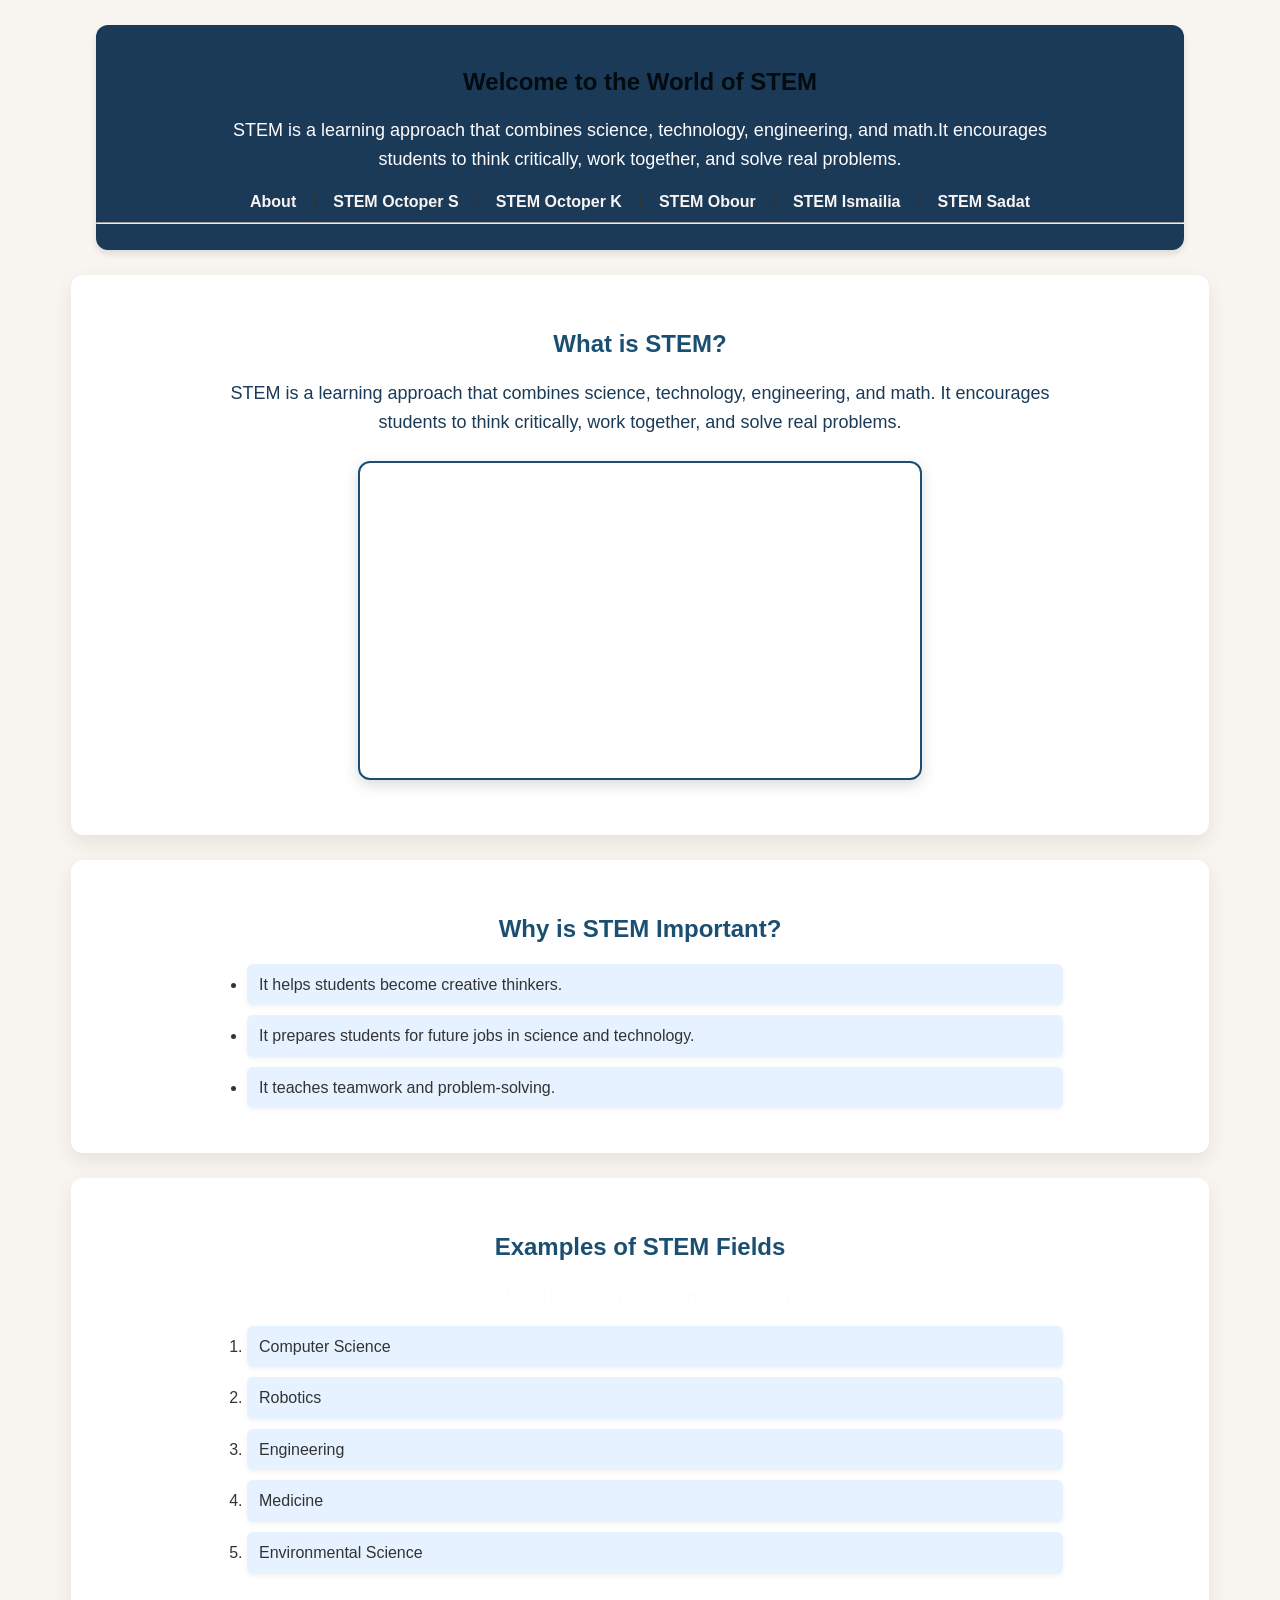
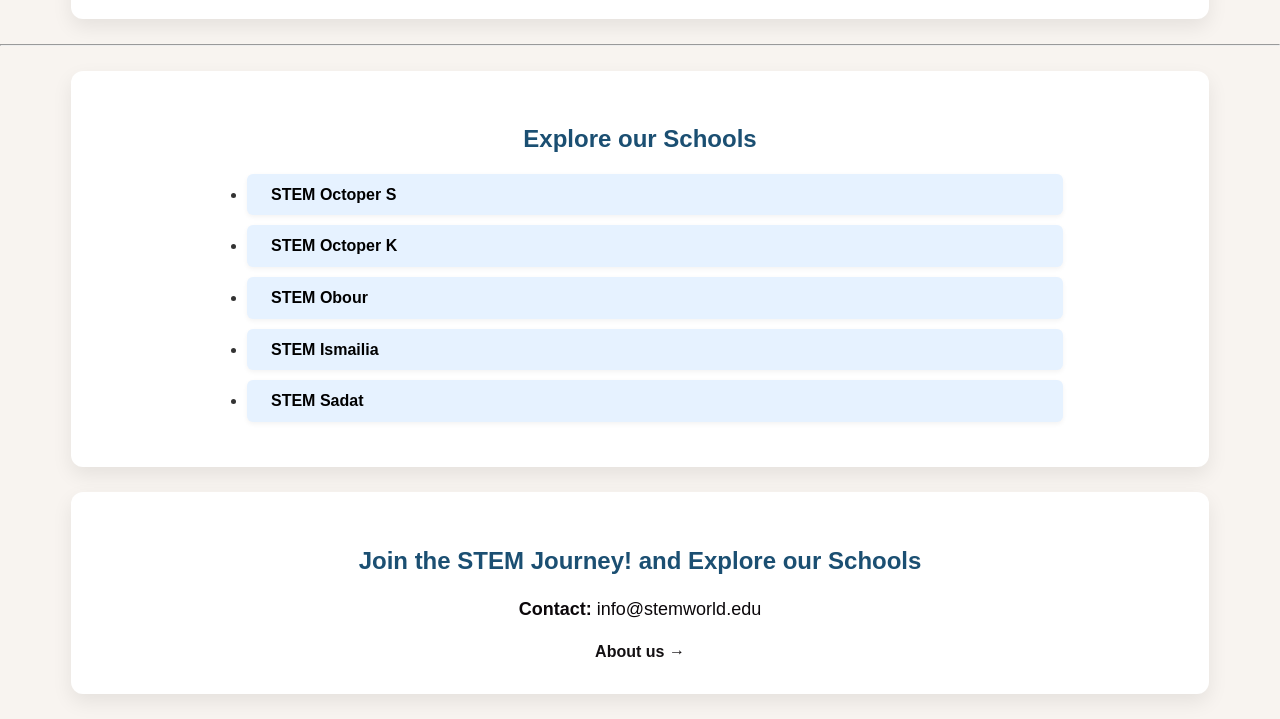
<file: index.html>
<html>
  <head>
    <title>Welcome to STEM World</title>
    <link rel="stylesheet" href="style_home.css">
  </head>

  <body>

    <!-- Header Section -->
    <section id="header">
      <h1 style="text-align: center;">Welcome to the World of STEM</h1>
      <p style="text-align: center;">STEM is a learning approach that combines science, technology, engineering, and math.It encourages students to think critically, work together, and solve real problems.</p>

      <a href="About.html">About</a>   |
      <a href="Omar El Shaib/pages.html">STEM Octoper S</a>   |
      <a href="Fady Kaisar/Fady.html">STEM Octoper K</a>   |
      <a href="Omar Kareem/webpage.html">STEM Obour</a>   |
      <a href="Ahmed Yasser pages/page1withcss.html">STEM Ismailia</a>   |
      <a href="Hesham Abdellatif/El_sadat.html">STEM Sadat</a>   

      <hr>
    </section>


    <!-- What is STEM Section -->
    <section id="what-is-stem">
      <h2>What is STEM?</h2>

      <p>STEM is a learning approach that combines science, technology, engineering, and math. It encourages students to think critically, work together, and solve real problems.</p></h3>

      <iframe style="text-align: center;" width="560" height="315" src="https://www.youtube.com/embed/fH5iLx_jCUk"allowfullscreen>
      </iframe>
    </section>


    <!-- Why STEM is Important Section -->
    <section id="importance">
      <h2>Why is STEM Important?</h2>
      <ul>
        <li>It helps students become creative thinkers.</li>
        <li>It prepares students for future jobs in science and technology.</li>
        <li>It teaches teamwork and problem-solving.</li>
      </ul>
    </section>


    <!-- STEM Fields Section -->
    <section id="fields">
      <h2>Examples of STEM Fields</h2>
      <p>STEM includes many exciting areas such as:</p>
      <ol>
        <li>Computer Science</li>
        <li>Robotics</li>
        <li>Engineering</li>
        <li>Medicine</li>
        <li>Environmental Science</li>
      </ol>
    </section>

    <hr>
     
    <section id="Schools">
      <h2>Explore our Schools</h2>
      <ul>
        <li><a href="Omar El Shaib/pages.html">STEM Octoper S</a></li>
        <li><a href="Fady Kaisar/Fady.html">STEM Octoper K</a></li>
        <li><a href="Omar Kareem/webpage.html">STEM Obour</a></li>
        <li><a href="Ahmed Yasser pages/page1withcss.html">STEM Ismailia</a></li>
        <li><a href="Hesham Abdellatif/El_sadat.html">STEM Sadat</a></li>
      </ul>
    </section>

    <!-- Join Section -->
    <section id="join">
      <h2>Join the STEM Journey! and Explore our Schools</h2>
      <p><b>Contact:</b> info@stemworld.edu</p>
      <a href="/Project-work.html/About.html"><b>About us → </b></a>
    </section>

  </body>
</html>
</file>
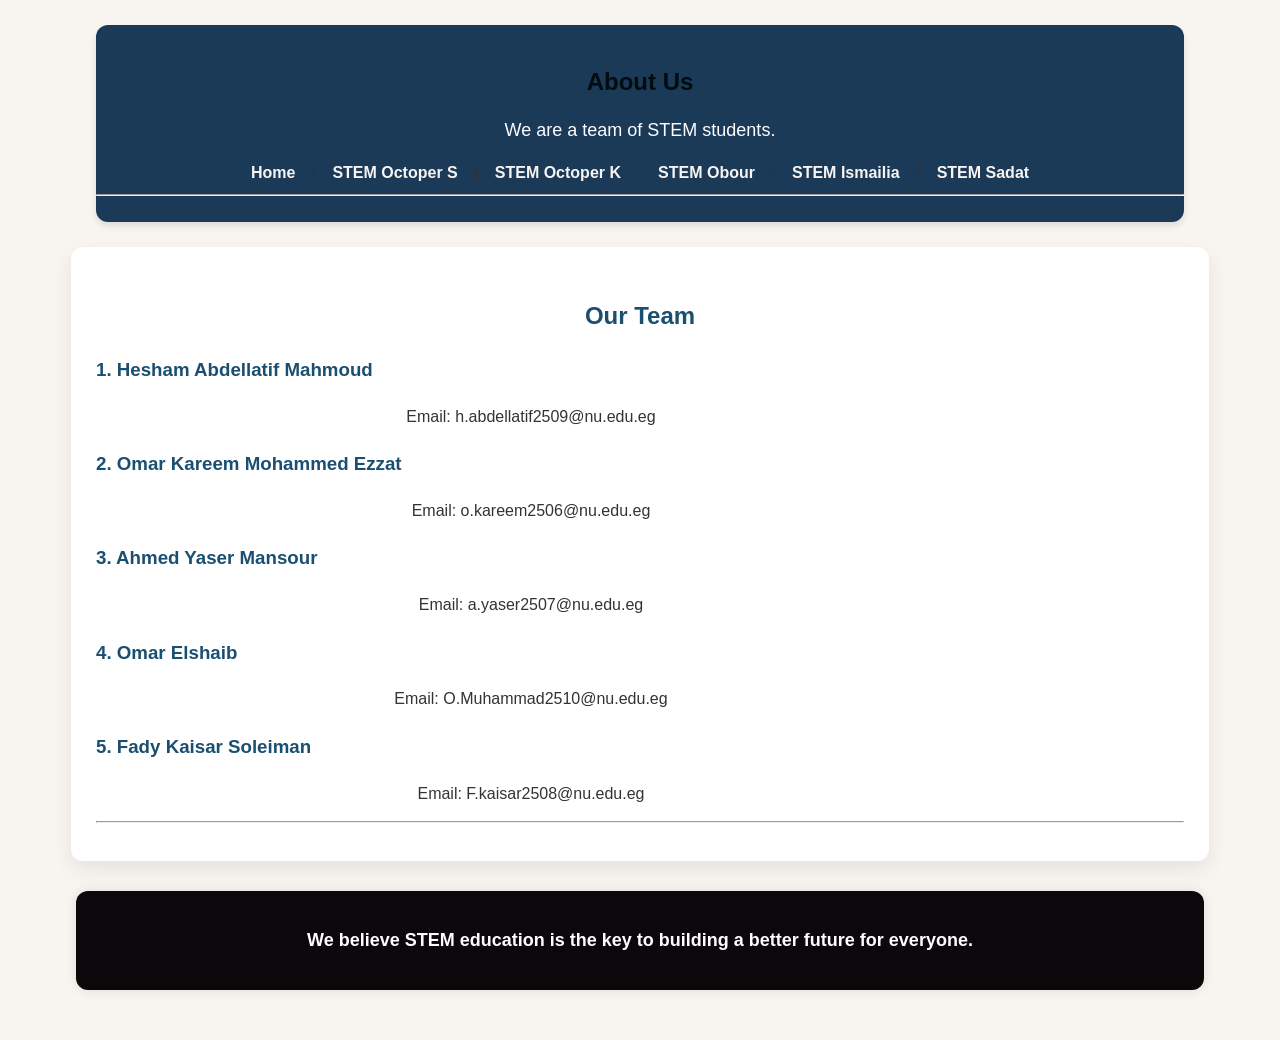
<file: About.html>
<html>
  <head>
    <title>About Us - STEM World</title>
    <link rel="stylesheet" href="style_home.css">
  </head>

  <body>

    <!-- Header Section -->
    <section id="header">
      <h1 style="text-align: center;">About Us</h1>
      <p style="text-align: center;">We are a team of STEM students.</p>

      <a href="index.html">Home</a>   |
      <a href="Omar El Shaib/pages.html">STEM Octoper S</a>   |
      <a href="Fady Kaisar/Fady.html">STEM Octoper K</a>   |
      <a href="Omar Kareem/webpage.html">STEM Obour</a>   |
      <a href="Ahmed Yasser pages/page1withcss.html">STEM Ismailia</a>   |
      <a href="Hesham Abdellatif/El_sadat.html">STEM Sadat</a> 

      <hr>
    </section>


    <!-- Team Section -->
    <section id="team">

      <h2>Our Team</h2>

      <h3>1. Hesham Abdellatif Mahmoud</h3>
      <p>Email: h.abdellatif2509@nu.edu.eg</p>

      <h3>2. Omar Kareem Mohammed Ezzat</h3>
      <p>Email: o.kareem2506@nu.edu.eg</p>

      <h3>3. Ahmed Yaser Mansour</h3>
      <p>Email: a.yaser2507@nu.edu.eg</p>

      <h3>4. Omar Elshaib</h3>
      <p>Email: O.Muhammad2510@nu.edu.eg</p>

      <h3>5. Fady Kaisar Soleiman</h3>
      <p>Email: F.kaisar2508@nu.edu.eg</p>

      <hr>

    </section>


    <!-- Footer Section -->
    <section id="footer">
      <p style="text-align: center;">We believe STEM education is the key to building a better future for everyone.</p>
    </section>

  </body>
</html>
</file>
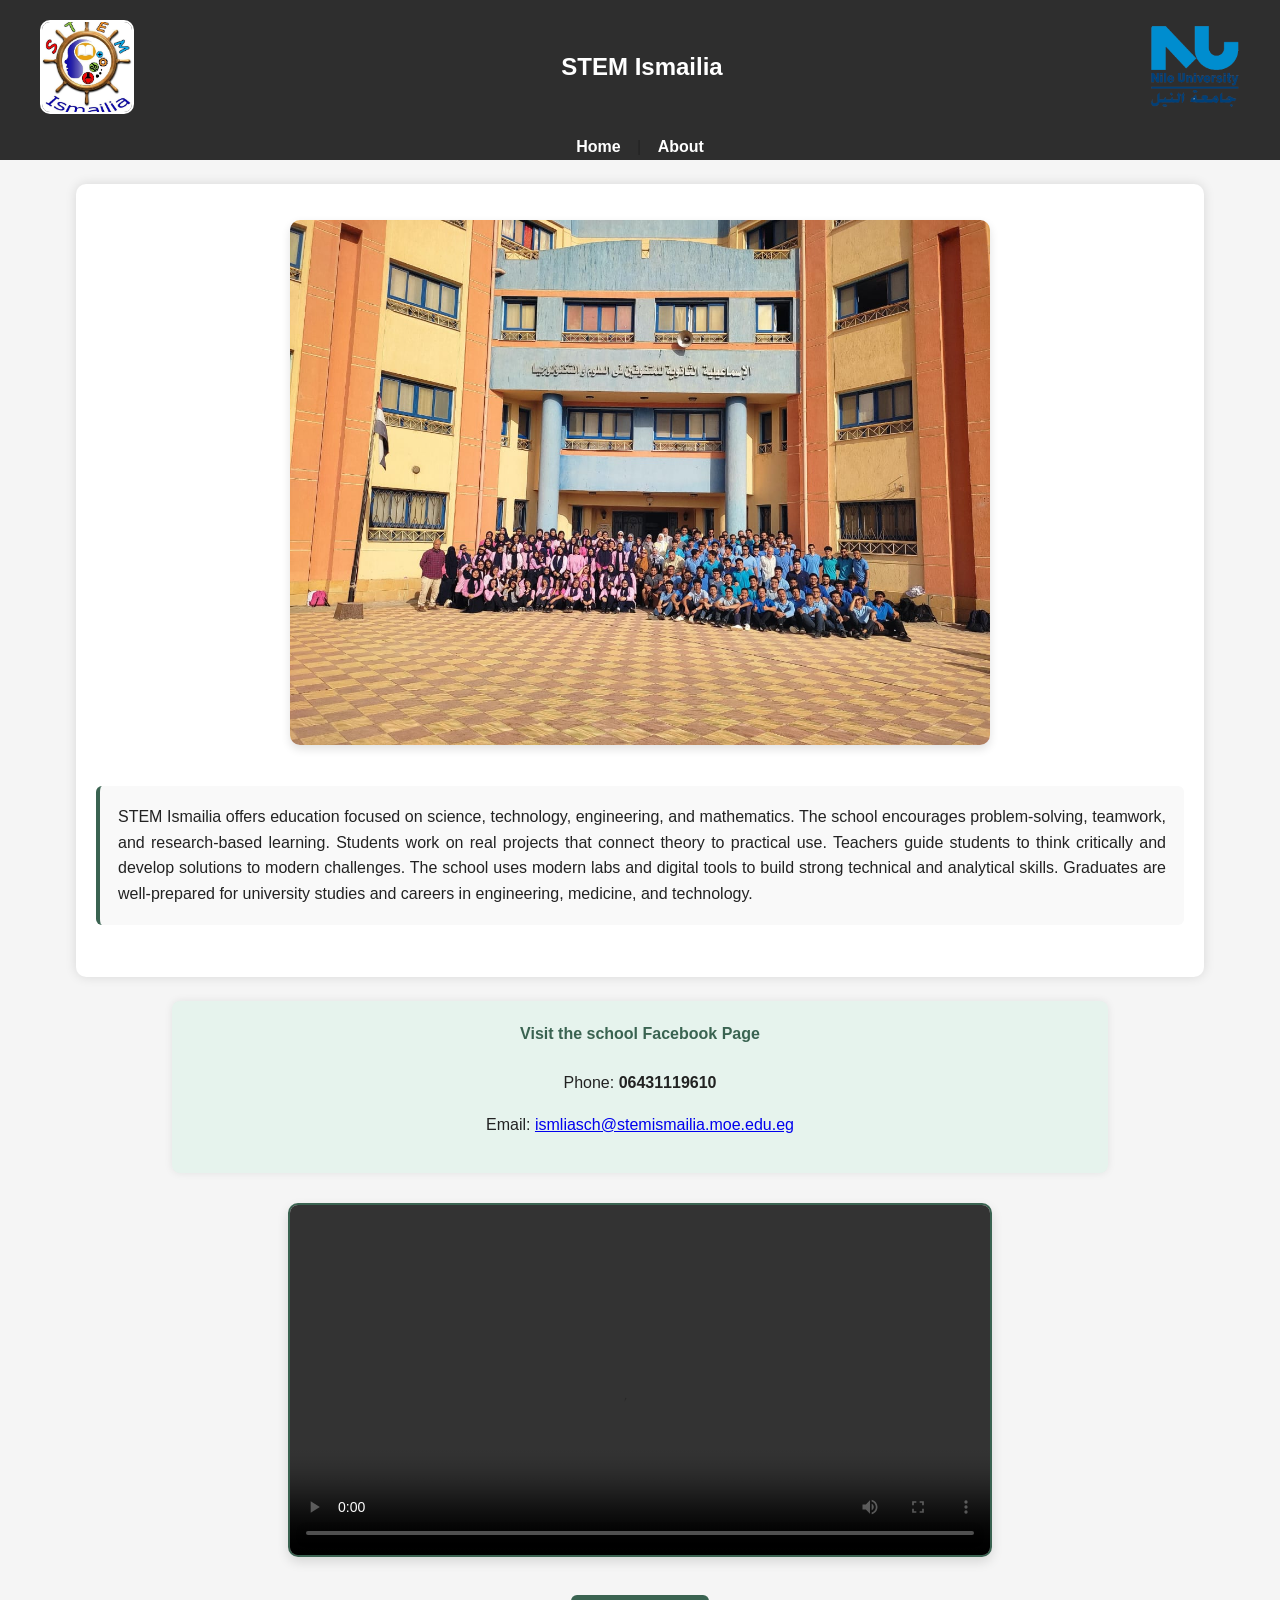
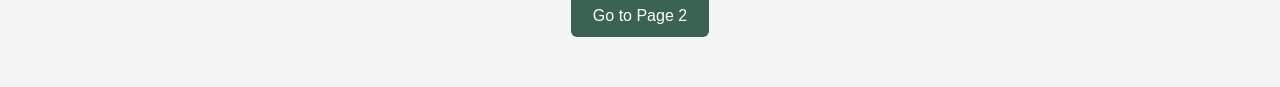
<file: Ahmed Yasser pages/page1withcss.html>
<!DOCTYPE html>
<html lang="en">
<head>
  <meta charset="UTF-8">
  <meta name="viewport" content="width=device-width, initial-scale=1.0">
  <title>STEM Ismailia</title>
  <link rel="stylesheet" href="style1.css">
</head>

<body>

  <header class="header">
    <img src="STEM Ismailia logo.jpg" alt="STEM Ismailia Logo" class="logo">
    <h1>STEM Ismailia</h1>
    <img src="Nile Logo.png" alt="Nile Logo" class="logo nile">
  </header>

  <section id="nave">
    <a href="/Project-work.html/index.html">Home</a>   |
    <a href="/Project-work.html/About.html">About</a>
  </section>
  
  <main>
    <section class="intro">
      <img src="Ismailia school photo.jpg" alt="Ismailia school photo" class="school-photo">
      <p class="description">
        STEM Ismailia offers education focused on science, technology, engineering, and mathematics.
        The school encourages problem-solving, teamwork, and research-based learning.
        Students work on real projects that connect theory to practical use.
        Teachers guide students to think critically and develop solutions to modern challenges.
        The school uses modern labs and digital tools to build strong technical and analytical skills.
        Graduates are well-prepared for university studies and careers in engineering, medicine, and technology.
      </p>
    </section>

    <section class="contact">
      <a href="https://www.facebook.com/share/17YyHs914h/" target="_blank" class="link">Visit the school Facebook Page</a>
      <p>Phone: <strong>06431119610</strong></p>
     <p>Email: <a href="mailto:ismliasch@stemismailia.moe.edu.eg">ismliasch@stemismailia.moe.edu.eg</a></p>

    </section>

    <section class="video-section">
      <video src="video.mp4" controls class="video"></video>
    </section>

    <div class="button-container">
      <a href="page2.html"><button class="btn">Go to Page 2</button></a>
    </div>
  </main>

</body>
</html>
</file>
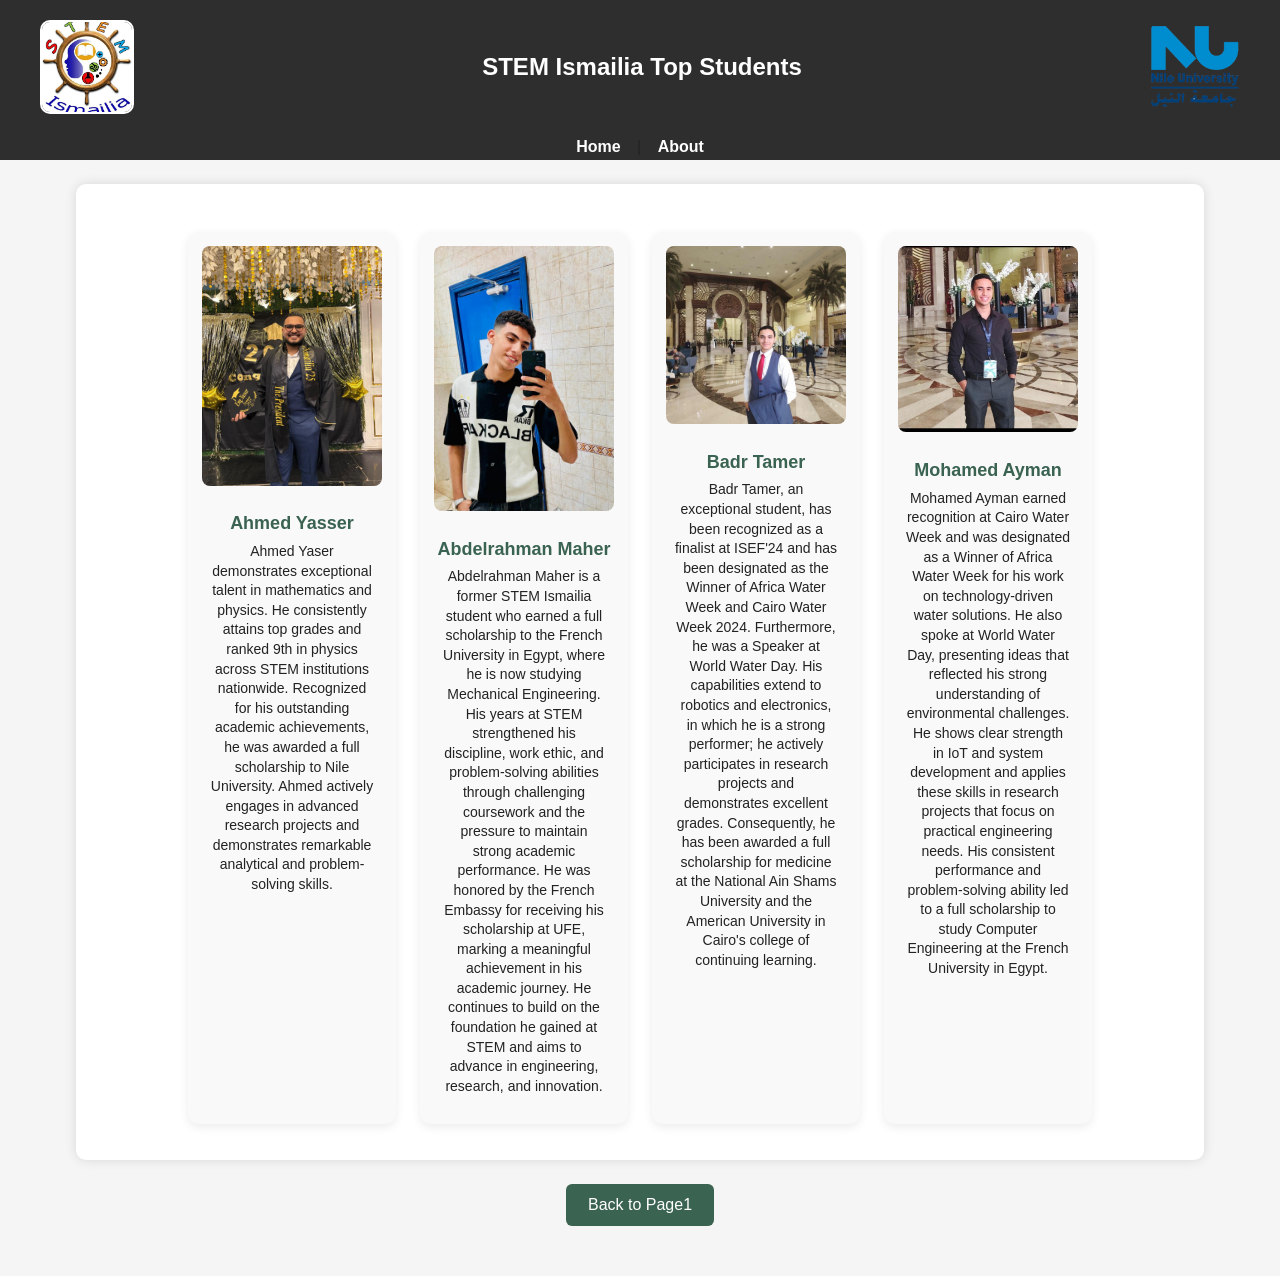
<file: Ahmed Yasser pages/page2.html>
<!DOCTYPE html>
<html lang="en">
<head>
    <meta charset="UTF-8">
    <meta name="viewport" content="width=device-width, initial-scale=1.0">
    <title>STEM Ismailia Students</title>
    <link rel="stylesheet" href="style1.css">
</head>

<body>

    <header class="header">
        <img src="STEM Ismailia logo.jpg" alt="STEM Ismailia Logo" class="logo">
        <h1>STEM Ismailia Top Students</h1>
        <img src="Nile Logo.png" alt="Nile Logo" class="logo nile">
    </header>
    
    <section id="nave">
        <a href="/Project-work.html/index.html">Home</a>   |
        <a href="/Project-work.html/About.html">About</a>
    </section>



    <main>
        <section class="students">
            <div class="student-grid">

                <div class="student-card">
                    <img src="My photo.jpg" alt="Student 1">
                    <div class="student-name">Ahmed Yasser</div>
                    <p class="student-description">Ahmed Yaser demonstrates exceptional talent in mathematics and physics. He consistently attains top grades and ranked 9th in physics across STEM institutions nationwide. Recognized for his outstanding academic achievements, he was awarded a full scholarship to Nile University. Ahmed actively engages in advanced research projects and demonstrates remarkable analytical and problem-solving skills.</p>
                </div>

                <div class="student-card">
                    <img src="Abdelrahman Maher .jpg" alt="Student 2">
                    <div class="student-name">Abdelrahman Maher</div>
                    <p class="student-description"> Abdelrahman Maher is a former STEM Ismailia student who earned a full scholarship to the French University in Egypt, where he is now studying Mechanical Engineering. His years at STEM strengthened his discipline, work ethic, and problem-solving abilities through challenging coursework and the pressure to maintain strong academic performance. He was honored by the French Embassy for receiving his scholarship at UFE, marking a meaningful achievement in his academic journey. He continues to build on the foundation he gained at STEM and aims to advance in engineering, research, and innovation.</p>
                </div>

                <div class="student-card">
                    <img src="Badr Tamer .jpg" alt="Student 3">
                    <div class="student-name">Badr Tamer</div>
                    <p class="student-description">Badr Tamer, an exceptional student, has been recognized as a finalist at ISEF'24 and has been designated as the Winner of Africa Water Week and Cairo Water Week 2024. Furthermore, he was a Speaker at World Water Day. His capabilities extend to robotics and electronics, in which he is a strong performer; he actively participates in research projects and demonstrates excellent grades. Consequently, he has been awarded a full scholarship for medicine at the National Ain Shams University and the American University in Cairo's college of continuing learning.</p>
                </div>

                <div class="student-card">
                    <img src="Mohamed Ayman.jpg" alt="Student 4">
                    <div class="student-name">Mohamed Ayman</div>
                    <p class="student-description">Mohamed Ayman earned recognition at Cairo Water Week and was designated as a Winner of Africa Water Week for his work on technology-driven water solutions. He also spoke at World Water Day, presenting ideas that reflected his strong understanding of environmental challenges. He shows clear strength in IoT and system development and applies these skills in research projects that focus on practical engineering needs. His consistent performance and problem-solving ability led to a full scholarship to study Computer Engineering at the French University in Egypt.</p>
                </div>

            </div>
        </section>

        <div class="button-container">
            <a href="page1withcss.html"><button class="btn">Back to Page1</button></a>
        </div>
    </main>

</body>
</html>
</file>
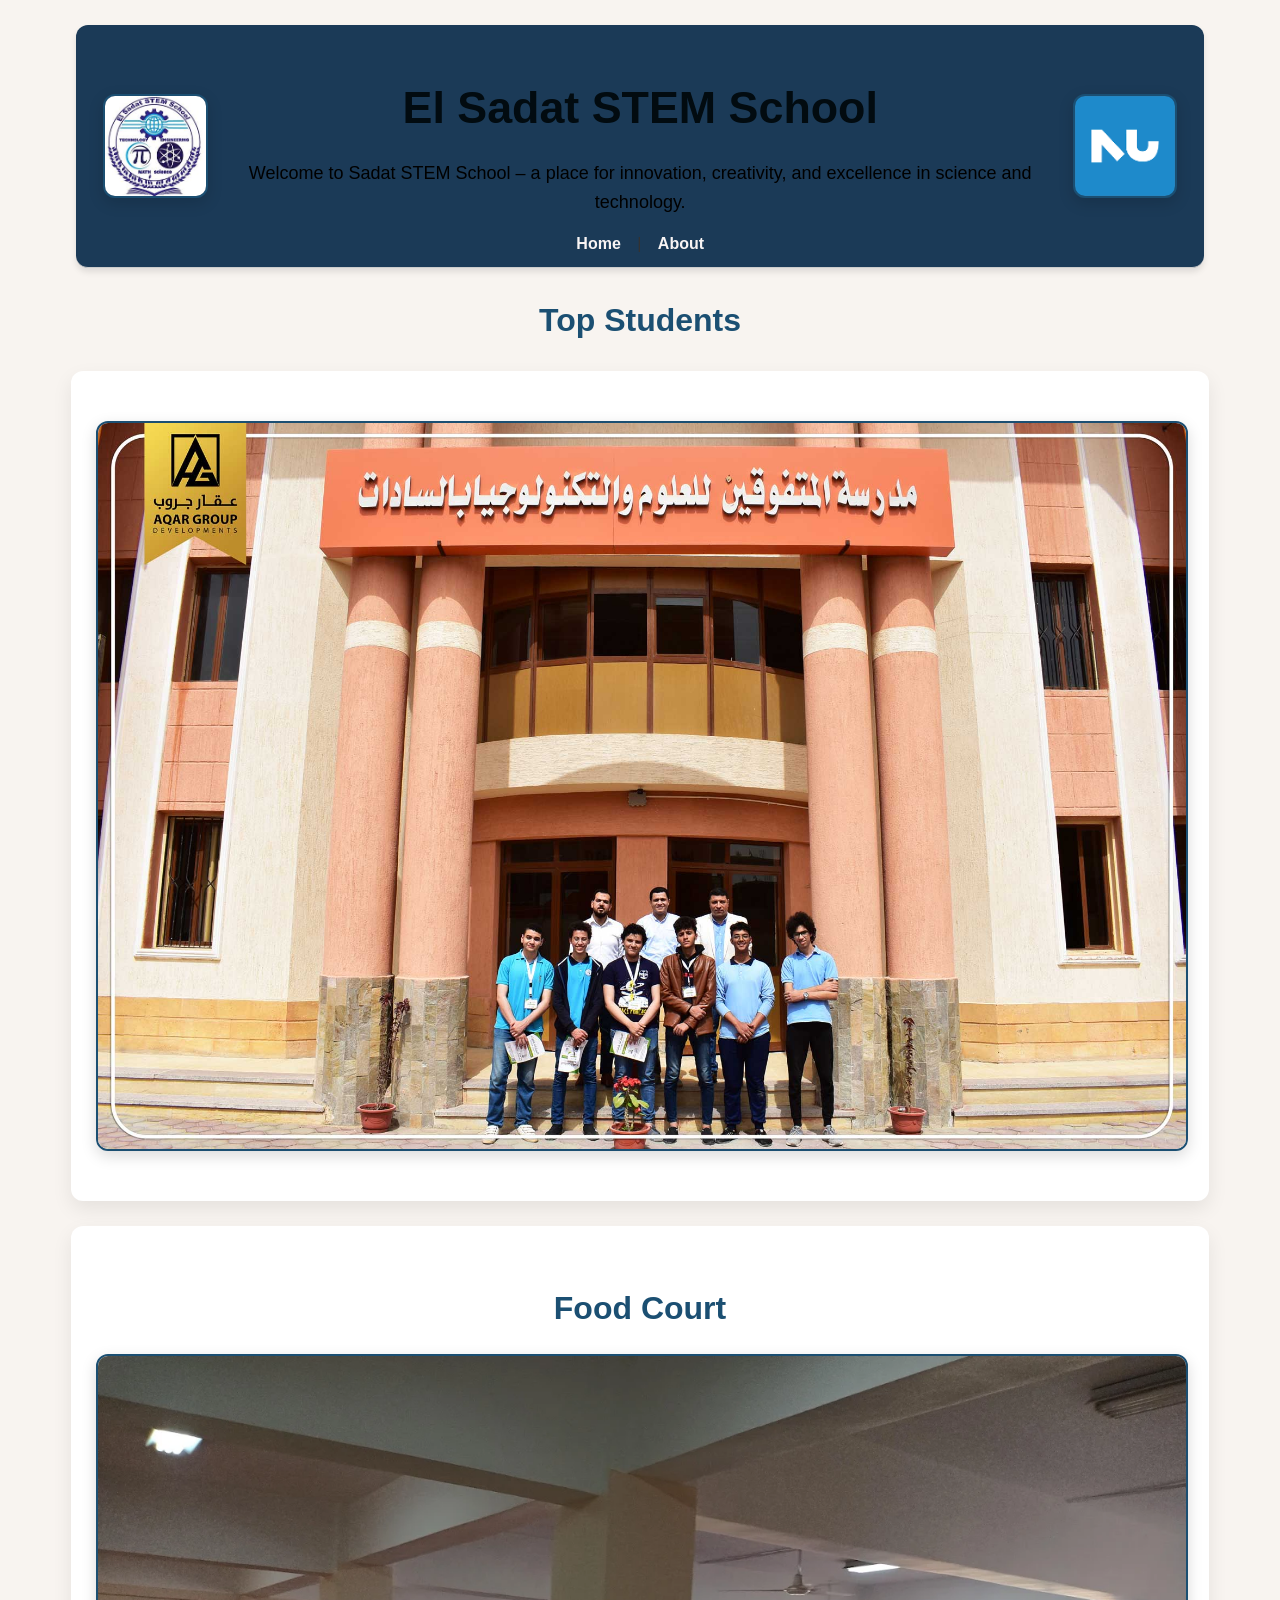
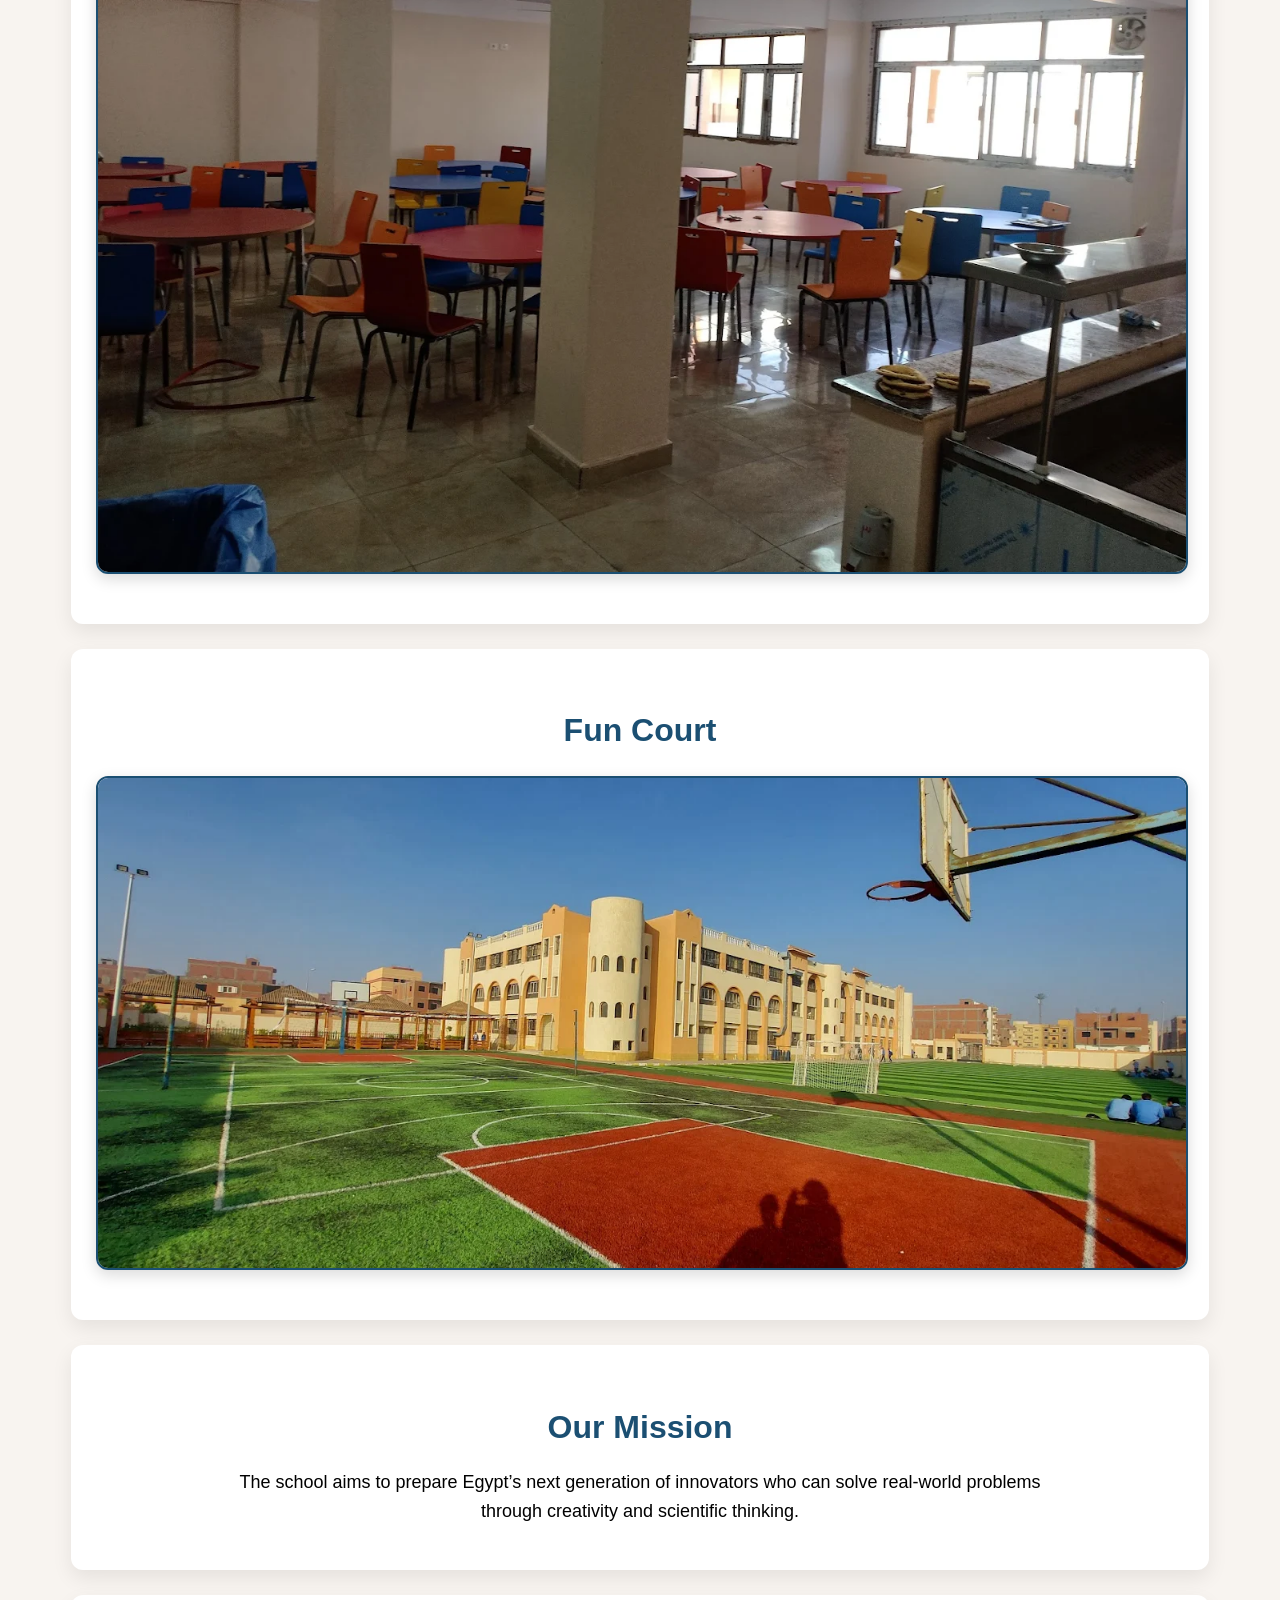
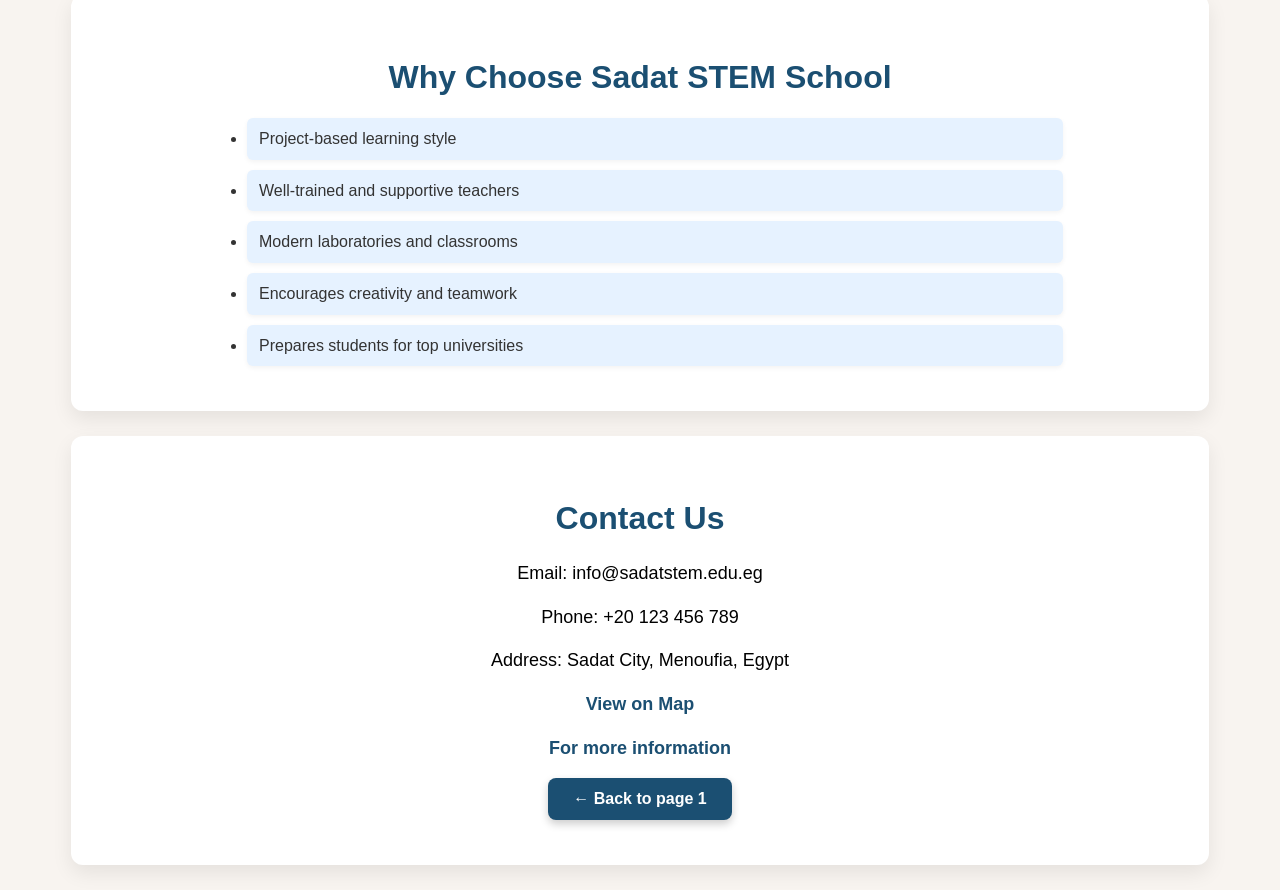
<file: Hesham Abdellatif/El_sadat2.html>
<!DOCTYPE html>
<html>
<head>
  <title>El Sadat STEM School</title>
  <link rel="stylesheet" href="style3.css">
</head>
<body>

  <!-- Header Section -->
  <section id="header" style="display: flex; align-items: center; justify-content: space-between; padding: 10px 20px; border-bottom: 1px solid #ccc;">
  
  <!-- Logo على الشمال -->
  <img src="Sadat_logo.jpeg" alt="Logo Left" style="height: 100px;">

  <!-- النص في النص -->
  <div style="text-align: center;">
    <h1>El Sadat STEM School</h1>
    <p>Welcome to Sadat STEM School – a place for innovation, creativity, and excellence in science and technology.</p>
    <nav>
      <a href="/Project-work.html/index.html">Home</a> |
      <a href="/Project-work.html/About.html">About</a> 
    </nav>
  </div>

  <!-- Logo على اليمين -->
  <img src="Nile_logo.png" alt="Logo Right" style="height: 100px;">

  </section>

  <h2>Top Students</h2>
  <!-- Image Section -->
  <section id="school-image" class="section-center">
    <img src="Top.jpg" alt="El Sadat STEM School" width="100%" height="400">
  </section>


  <section id="Food Court" >
    <h2>Food Court</h2>
    <img src="Food Court.webp" alt="Food Court">
  </section>

  <section id="Fun Court">
    <h2>Fun Court</h2>
    <img src="Fun Court.webp" alt="Fun COurt">
  </section>

  
  <!-- Mission Section -->
  <section id="mission">
    <h2>Our Mission</h2>
    <p>The school aims to prepare Egypt’s next generation of innovators who can solve real-world problems through creativity and scientific thinking.</p>
  </section>

  <!-- Why Choose Section -->
  <section id="why-choose">
    <h2>Why Choose Sadat STEM School</h2>
    <ul>
      <li>Project-based learning style</li>
      <li>Well-trained and supportive teachers</li>
      <li>Modern laboratories and classrooms</li>
      <li>Encourages creativity and teamwork</li>
      <li>Prepares students for top universities</li>
    </ul>
  </section>

  <!-- Contact Section -->
  <section id="contact">
    <h2>Contact Us</h2>
    <p>Email: info@sadatstem.edu.eg</p>
    <p>Phone: +20 123 456 789</p>
    <p>Address: Sadat City, Menoufia, Egypt</p>
    <p><a href="https://www.google.com/maps/place/%D9%8D%D9%90Sadat+STEM+School%E2%80%AD/@30.3815949,30.544157,17z/data=!3m1!4b1!4m6!3m5!1s0x14589706cf9f1209:0x7d1a09246c720f5!8m2!3d30.3815949!4d30.5467319!16s%2Fg%2F11l8rdfh84?entry=ttu&g_ep=EgoyMDI1MTAyNi4wIKXMDSoASAFQAw%3D%3D">View on Map</a></p>
    <p><a href="https://aqargroup.org/%D9%83%D9%84-%D9%85%D8%A7%D8%AA%D8%B1%D9%8A%D8%AF-%D9%85%D8%B9%D8%B1%D9%81%D8%AA%D9%87-%D8%B9%D9%86-%D9%85%D8%AF%D8%B1%D8%B3%D8%A9-%D8%A7%D9%84%D9%85%D8%AA%D9%81%D9%88%D9%82%D9%8A%D9%86/">For more information</a></p>
    <p><a href="El_sadat.html"><button class="my-button">← Back to page 1</button></p>
  </section>

</body>
</html>
</file>
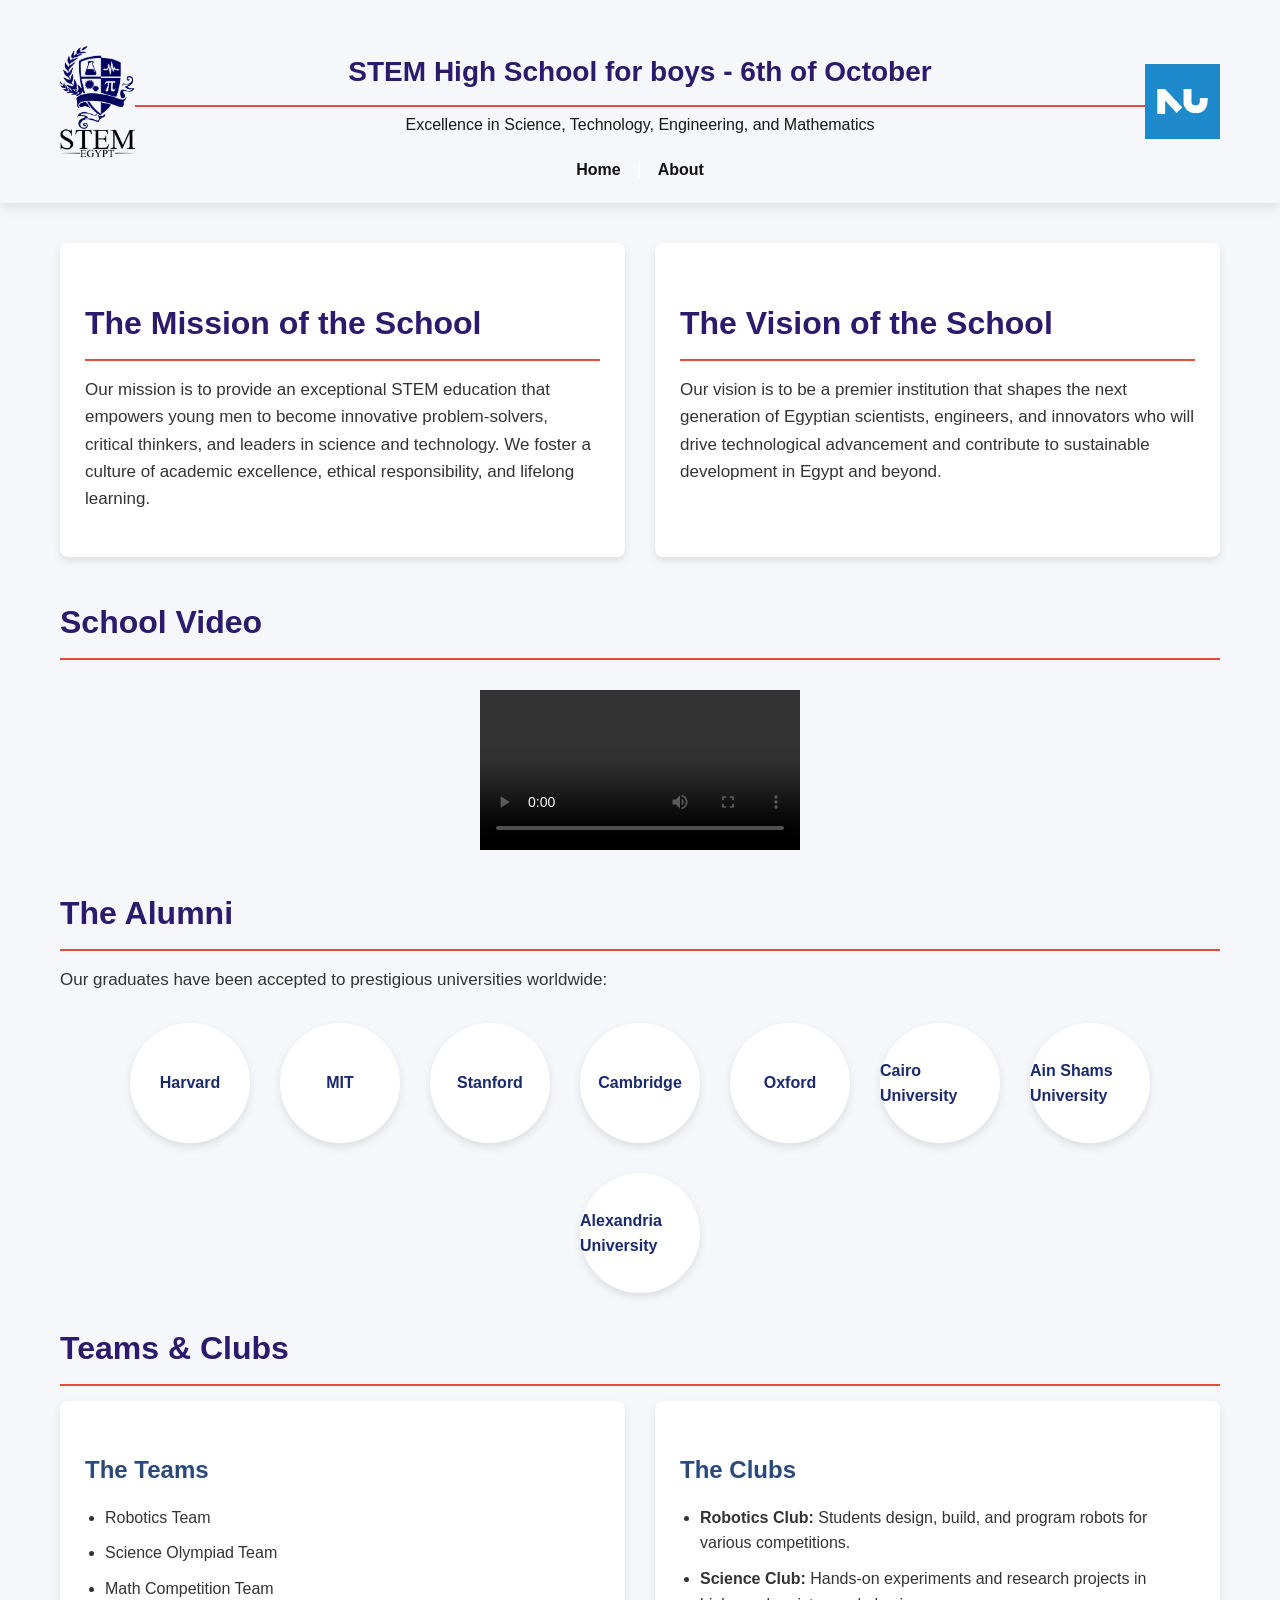
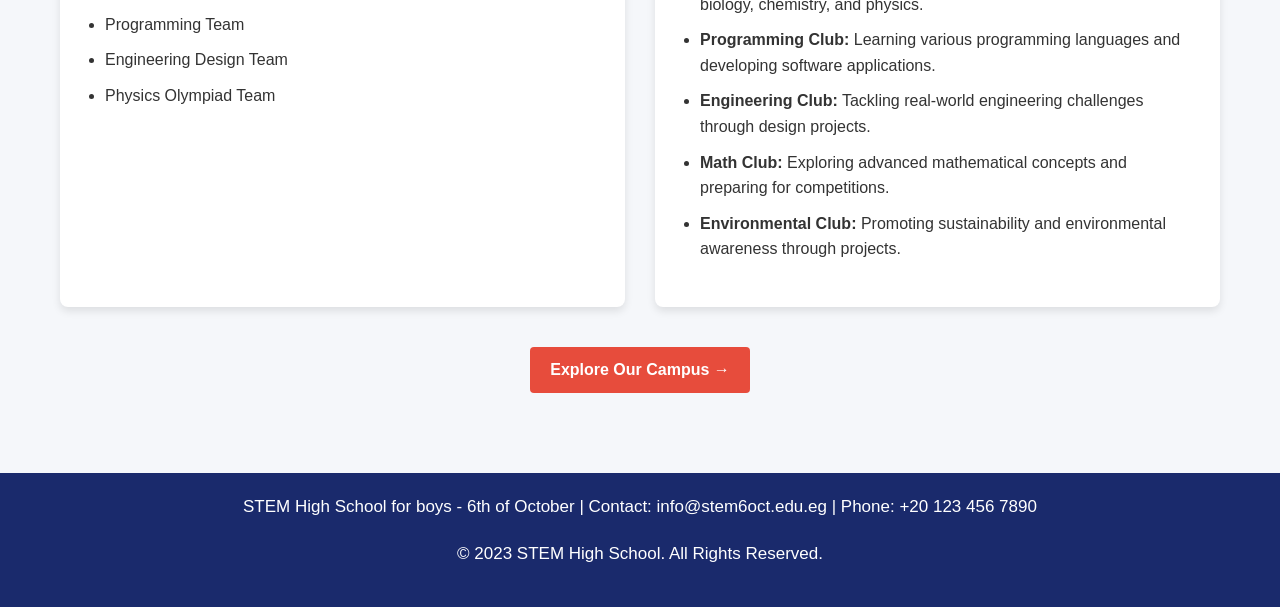
<file: Omar El Shaib/Pages.html>
<!DOCTYPE html>
<html lang="en">

<head>
    <title>STEM High School for boys - 6th of October</title>
    <link rel="stylesheet" href="Style4.css"> 
</head>

<body>
    <header>
        <div class="container header-content">
            <div class="logo-container">
                <img src="stem_egypt.png" alt="STEM Egypt Logo" width="75"/>
            </div>
            <div class="school-title">
                <h1>STEM High School for boys - 6th of October</h1>
                <p>Excellence in Science, Technology, Engineering, and Mathematics</p>
                <a href="/Project-work.html/index.html">Home</a>   |
                <a href="/Project-work.html/About.html">About</a>   
            </div>
            <div class="logo-container">
                <img src="Nile_University_logo.png" alt="NU Logo" width="75"/>
            </div>
        </div>
    </header>

    <div class="container">
        <div id="page1" class="page active">
            
            
            <div class="mission-vision">
                <div class="mission">
                    <h1>The Mission of the School</h1>
                    <p>Our mission is to provide an exceptional STEM education that empowers young men to become innovative problem-solvers, critical thinkers, and leaders in science and technology. We foster a culture of academic excellence, ethical responsibility, and lifelong learning.</p>
                </div>
                <div class="vision">
                    <h1>The Vision of the School</h1>
                    <p>Our vision is to be a premier institution that shapes the next generation of Egyptian scientists, engineers, and innovators who will drive technological advancement and contribute to sustainable development in Egypt and beyond.</p>
                </div>
            </div>
            
            <h1>School Video</h1>
            <div class="video-container">
                <video width="320" controls>
                <source src="STEM October Video.mp4" type="video/mp4">
                </video>
            </div>
            
            <h1>The Alumni</h1>
            <p>Our graduates have been accepted to prestigious universities worldwide:</p>
            <div class="alumni-logos">
                <div class="alumni-logo">Harvard</div>
                <div class="alumni-logo">MIT</div>
                <div class="alumni-logo">Stanford</div>
                <div class="alumni-logo">Cambridge</div>
                <div class="alumni-logo">Oxford</div>
                <div class="alumni-logo">Cairo University</div>
                <div class="alumni-logo">Ain Shams University</div>
                <div class="alumni-logo">Alexandria University</div>
            </div>
            
            <h1>Teams & Clubs</h1>
            <div class="teams-clubs">
                <div class="teams">
                    <h2>The Teams</h2>
                    <ul>
                        <li>Robotics Team</li>
                        <li>Science Olympiad Team</li>
                        <li>Math Competition Team</li>
                        <li>Programming Team</li>
                        <li>Engineering Design Team</li>
                        <li>Physics Olympiad Team</li>
                    </ul>
                </div>
                <div class="clubs">
                    <h2>The Clubs</h2>
                    <ul>
                        <li><strong>Robotics Club:</strong> Students design, build, and program robots for various competitions.</li>
                        <li><strong>Science Club:</strong> Hands-on experiments and research projects in biology, chemistry, and physics.</li>
                        <li><strong>Programming Club:</strong> Learning various programming languages and developing software applications.</li>
                        <li><strong>Engineering Club:</strong> Tackling real-world engineering challenges through design projects.</li>
                        <li><strong>Math Club:</strong> Exploring advanced mathematical concepts and preparing for competitions.</li>
                        <li><strong>Environmental Club:</strong> Promoting sustainability and environmental awareness through projects.</li>
                    </ul>
                </div>
            </div>
            
            <div class="navigation">
                <a href="#" class="nav-button" onclick="showPage('page2')">Explore Our Campus →</a>
            </div>
        </div>

        <div id="page2" class="page">
            <a href="#" class="nav-button" onclick="showPage('page1')">Return to Home</a>
            
            <div class="building-container">
                <h1>School Building</h1>
                <p>Our state-of-the-art school building features modern classrooms, advanced laboratories, and specialized learning spaces designed to foster innovation and collaboration. The architecture incorporates sustainable design principles and provides an optimal environment for STEM education.</p>
                <img src="school.jpg" width="900"   alt="Image of School Building"/>
            </div>
            
            <div class="residence-container">
                <h1>Students' Residence</h1>
                <p>The students' residence offers comfortable and secure accommodation with modern amenities. Each room is designed to provide a conducive environment for both study and relaxation, with common areas for social interaction and collaborative work.</p>
                <img src="residence.jpg" width="900" alt="Image of Students' Residence"/>
            </div>
            
            <div class="labs-container">
                <h1>School LABs</h1>
                <p>Our laboratories are equipped with cutting-edge technology and equipment to support hands-on learning and research. Students have access to specialized labs for physics, chemistry, biology, robotics, electronics, and computer science.</p>
                <div class="labs-gallery">
                    <img src="lab1.jpg" width="290" alt="Physics Lab"/>
                    <img src="lab2.jpg" width="290" alt="Chemistry Lab"/>
                    <img src="lab3.jpg" width="290" alt="Robotics Lab"/>
                </div>
            </div>
            
            <div class="community-section">
                <h1>School Community</h1>
                <div>
                    <h2>Student Body</h2>
                    <p>Our student body consists of highly motivated young men from diverse backgrounds who share a passion for STEM fields. With a selective admission process, we ensure a community of academically talented students who challenge and inspire each other.</p>
                </div>
                <div>
                    <h2>Campus Life</h2>
                    <p>Campus life at our school is vibrant and engaging, with a balance of academic rigor and extracurricular activities. Students participate in various clubs, competitions, and social events that foster teamwork, leadership, and personal growth. Our campus provides a supportive environment where students can explore their interests and develop lifelong friendships.</p>
                </div>
            </div>
            
            <div class="navigation">
                <a href="#" class="nav-button" onclick="showPage('page1')">← Back to Home</a>
            </div>
        </div>
    </div>

    <footer>
        <div class="container">
            <p>STEM High School for boys - 6th of October | Contact: info@stem6oct.edu.eg | Phone: +20 123 456 7890</p>
            <p>© 2023 STEM High School. All Rights Reserved.</p>
        </div>
    </footer>
</body>
    <script>
        function showPage(pageId) {
            // Hide all pages
            document.querySelectorAll('.page').forEach(page => {
                page.classList.remove('active');
            });
            
            // Show the selected page
            document.getElementById(pageId).classList.add('active');
            
            // Scroll to top
            window.scrollTo(0, 0);
        }
    </script>
</html>
</file>
<file: style_home.css>
/* ===========================
   GLOBAL STYLE
=========================== */
body {
    font-family: 'Arial', sans-serif;
    margin: 0;
    padding: 0;
    background-color: #f8f4f0; /* خلفية مريحة للعين */
    color: #333;
    line-height: 1.6;
}

/* Titles */
h1 {
    text-align: center;
    color: #020b10;
    margin-bottom: 15px;
}

h2 {
    text-align: center;
    color: #1b4f72;
    margin-bottom: 10px;
}

h3 {
    color: #2c6e49;
}

/* ===========================
   NAVIGATION BAR
=========================== */
#header {
    background-color: #1b3a57; /* أزرق غامق */
    padding: 18px 0;
    text-align: center;
    box-shadow: 0 4px 6px rgba(0,0,0,0.1);
}

#header a {
    color: #f8f4f4;
    text-decoration: none;
    margin: 0 12px;
    font-weight: 600;
    font-size: 16px;
    transition: all 0.2s ease-in-out;
}

#header a:hover {
    color: #ffd700; /* أصفر جذاب */
    transform: scale(1.05);
}

/* ===========================
   SECTIONS
=========================== */
section {
    background-color: #ffffff;
    width: 85%;
    margin: 25px auto;
    padding: 30px 25px;
    border-radius: 12px;
    box-shadow: 0 8px 20px rgba(0,0,0,0.08);
    transition: transform 0.2s;
}

section:hover {
    transform: translateY(-4px);
}

/* ===========================
   PARAGRAPHS
=========================== */
section p {
    font-size: 18px;
    text-align: center;
    margin: 15px auto;
    max-width: 850px;
    color: #fdfcff;
}

/* ===========================
   LISTS
=========================== */
ul, ol {
    width: 75%;
    margin: 15px auto;
    padding-left: 30px;
}

li {
    margin-bottom: 10px;
    background-color: #e6f2ff;
    padding: 8px 12px;
    border-radius: 6px;
    box-shadow: 0 2px 5px rgba(0,0,0,0.05);
}

/* ===========================
   VIDEO / IFRAME
=========================== */
iframe, video {
    display: block;
    margin: 25px auto;
    border-radius: 12px;
    max-width: 100%;
    box-shadow: 0 5px 15px rgba(0,0,0,0.15);
    border: 2px solid #1b4f72;
}

/* ===========================
   TEAM MEMBERS (About Page)
=========================== */
#team h3 {
    margin-top: 20px;
    color: #1b4f72;
}

#team p {
    margin-left: 10px;
    text-align: center;
    font-size: 16px;
    color: #333;
}

/* ===========================
   FOOTER
=========================== */
#footer {
    background-color: #0b070a; /* أخضر هادي */
    color: #fff;
    text-align: center;
    padding: 20px;
    border-radius: 12px;
    width: 85%;
    margin: 30px auto 50px auto;
    box-shadow: 0 0 12px rgba(0,0,0,0.1);
    font-weight: bold;
}

#what-is-stem p {
    color:#1b3a57
}

#join p {
    color:#0b070a
}

#join  a:hover {
    color: #ffd700; /* أصفر جذاب */
    transform: scale(1.05);
}

#join a {
    text-align: center;
    color: #131012;
    text-decoration: none;
    margin: 0 12px;
    font-weight: 600;
    font-size: 16px;
    transition: all 0.2s ease-in-out;
}

#join {
    text-align: center;
}

#Schools p {
    text-align: left;
    color: #131012;
}

#Schools a {
    color: #000000;
    text-decoration: none;
    margin: 0 12px;
    font-weight: 600;
    font-size: 16px;
    transition: all 0.2s ease-in-out;
}

#Schools a:hover {
    color: #ffd700; /* أصفر جذاب */
    transform: scale(1.05);
}
</file>
<file: Ahmed Yasser pages/style1.css>
body {
  font-family: Arial, sans-serif;
  margin: 0;
  padding: 0;
  background-color: #f5f5f5;
  color: #222;
  line-height: 1.6;
}

.header {
  display: flex;
  justify-content: space-between;
  align-items: center;
  background-color: #2e2e2e;
  color: white;
  padding: 20px 40px;
}

.header h1 {
  font-size: 24px;
  margin: 0;
}

.logo {
  width: 90px;
  height: 90px;
  object-fit: cover;
  border-radius: 10px;
  border: 2px solid #fff;
}

/* remove border from nile logo */
.nile {
  border: none;
}

.intro {
  text-align: center;
  padding: 36px 20px;
  background-color: #fff;
  margin: 24px auto;
  border-radius: 10px;
  width: 85%;
  box-shadow: 0 0 12px rgba(0,0,0,0.12);
}

.school-photo {
  width: 80%;
  max-width: 700px;
  height: auto;
  border-radius: 10px;
  margin-bottom: 18px;
  box-shadow: 0 4px 10px rgba(0,0,0,0.12);
}

.description {
  border-left: 4px solid #3a6351;
  padding: 18px;
  border-radius: 6px;
  background-color: #f9f9f9;
  text-align: justify;
}

.contact {
  text-align: center;
  padding: 20px;
  background-color: #e6f3ed;
  margin: 20px auto;
  border-radius: 8px;
  width: 70%;
  box-shadow: 0 0 8px rgba(0,0,0,0.08);
}

.link {
  display: inline-block;
  margin-bottom: 8px;
  text-decoration: none;
  color: #3a6351;
  font-weight: 700;
  transition: color 0.2s, transform 0.15s;
}

.link:hover {
  color: #558b6e;
  transform: scale(1.02);
}

.video-section {
  text-align: center;
  margin: 30px 0;
}

.video {
  width: 80%;
  max-width: 700px;
  border-radius: 10px;
  border: 2px solid #3a6351;
  box-shadow: 0 5px 12px rgba(0,0,0,0.12);
}

.button-container {
  text-align: center;
  margin-bottom: 50px;
}

.btn {
  padding: 12px 22px;
  background-color: #3a6351;
  color: white;
  border: none;
  border-radius: 6px;
  cursor: pointer;
  font-size: 16px;
  transition: background-color 0.2s, transform 0.12s;
}

.btn:hover {
  background-color: #558b6e;
  transform: scale(1.03);
}

.students {
  text-align: center;
  padding: 36px 20px;
  background-color: #fff;
  margin: 24px auto;
  border-radius: 10px;
  width: 85%;
  box-shadow: 0 0 12px rgba(0,0,0,0.12);
}

/* Student grid layout */
.student-grid {
  display: flex;
  justify-content: center;
  gap: 24px;
  flex-wrap: nowrap; /* Keep all cards in one row on large screens */
  margin-top: 12px;
}

/* Responsive grid for smaller screens */
@media (max-width: 1200px) {
  .student-grid {
    flex-wrap: wrap; /* Allow wrapping on smaller screens */
  }
}

.student-card {
  background-color: #f9f9f9;
  padding: 14px;
  border-radius: 10px;
  width: 180px;
  box-shadow: 0 3px 10px rgba(0,0,0,0.08);
  transition: transform 0.2s, box-shadow 0.2s;
}

.student-card:hover {
  transform: translateY(-6px);
  box-shadow: 0 6px 18px rgba(0,0,0,0.12);
}

.student-card img {
  width: 100%;
  height: auto;
  border-radius: 8px;
  margin-bottom: 8px;
}

/* Student name style */
.student-name {
  text-align: center;
  font-weight: bold;
  font-size: 18px;
  margin-top: 8px;
  color: #3a6351;
}

/* Student description paragraph style */
.student-description {
  text-align: center;
  font-size: 14px;
  margin-top: 4px;
  color: #222;
  line-height: 1.4;
  padding: 0 8px;
}


#nave {
  text-align: center;
  background-color: #2e2e2e;
}


#nave a:hover {
    color: #ffd700; /* أصفر جذاب */
    transform: scale(1.05);
}

#nave a {
    text-align: center;
    color: #ffffff;
    text-decoration: none;
    margin: 0 12px;
    font-weight: 600;
    font-size: 16px;
    transition: all 0.2s ease-in-out;
}
</file>
<file: Hesham Abdellatif/style3.css>
/* ===========================
   GLOBAL STYLE
=========================== */
body {
    font-family: 'Arial', sans-serif;
    margin: 0;
    padding: 0;
    background-color: #f8f4f0; /* خلفية مريحة للعين */
    color: #333;
    line-height: 1.6;
}

/* Titles */
h1 {
    text-align: center;
    color: #020b10;
    margin-bottom: 15px;
    font-size: 2.8em;
}

h2 {
    text-align: center;
    color: #1b4f72;
    margin-bottom: 15px;
    font-size: 2em;
}

h3 {
    color: #020202;
}

h4 {
    color: #333;
}

/* ===========================
   NAVIGATION BAR
=========================== */
#header {
    background-color: #1b3a57; /* أزرق غامق */
    padding: 18px 0;
    text-align: center;
    box-shadow: 0 4px 6px rgba(0,0,0,0.1);
}

#header a {
    color: #f8f4f4;
    text-decoration: none;
    margin: 0 12px;
    font-weight: 600;
    font-size: 16px;
    transition: all 0.2s ease-in-out;
}

#header a:hover {
    color: #ffd700; /* أصفر جذاب */
    transform: scale(1.05);
}

/* ===========================
   SECTIONS
=========================== */
section {
    background-color: #ffffff;
    width: 85%;
    margin: 25px auto;
    padding: 30px 25px;
    border-radius: 12px;
    box-shadow: 0 8px 20px rgba(0,0,0,0.08);
    transition: transform 0.2s;
}

section:hover {
    transform: translateY(-4px);
}

/* Paragraphs */
section p {
    font-size: 18px;
    text-align: center;
    margin: 15px auto;
    max-width: 850px;
    color: #000000; /* نص داكن ليكون مقروء */
}

/* Lists */
ul, ol {
    width: 75%;
    margin: 15px auto;
    padding-left: 30px;
}

li {
    margin-bottom: 10px;
    background-color: #e6f2ff;
    padding: 8px 12px;
    border-radius: 6px;
    box-shadow: 0 2px 5px rgba(0,0,0,0.05);
}

/* Images */
section img {
    display: block;
    margin: 20px auto;
    border-radius: 12px;
    max-width: 100%;
    height: auto;
    box-shadow: 0 5px 15px rgba(0,0,0,0.15);
    border: 2px solid #1b4f72;
}

/* Links in sections */
section a {
    color: #1b4f72;
    text-decoration: none;
    font-weight: 600;
}

section a:hover {
    text-decoration: underline;
    color: #2c6e49;
}

/* ===========================
   FOOTER
=========================== */
#footer {
    background-color: #0b070a; /* غامق */
    color: #fff;
    text-align: center;
    padding: 20px;
    border-radius: 12px;
    width: 85%;
    margin: 30px auto 50px auto;
    box-shadow: 0 0 12px rgba(0,0,0,0.1);
    font-weight: bold;
}

.my-button {
    text-align: center;
    background-color: #1b4f72;   /* Dark blue */
    color: #fff;                 /* White text */
    border: none;                /* Remove default border */
    padding: 12px 25px;          /* Button size */
    border-radius: 8px;          /* Rounded corners */
    font-size: 16px;
    font-weight: bold;
    cursor: pointer;
    transition: all 0.3s ease;  /* Smooth hover effect */
    box-shadow: 0 4px 8px rgba(0,0,0,0.2);
}

section a {
    text-align: center;
}
</file>
<file: Omar El Shaib/Style4.css>
* {
    margin: 0;
    padding: 0;
    box-sizing: border-box;
    font-family: 'Segoe UI', Tahoma, Geneva, Verdana, sans-serif;
}

body {
    background-color: #f5f7fa;
    color: #333;
    line-height: 1.6;
}

.container {
    max-width: 1200px;
    margin: 0 auto;
    padding: 0 20px;
}

header {
    background: linear-gradient(135deg, #d2f14b);
    color: white;
    padding: 20px 0;
    box-shadow: 0 4px 12px rgba(0, 0, 0, 0.1);
}

.header-content {
    display: flex;
    justify-content: space-between;
    align-items: center;
}

.logo-container {
    display: flex;
    align-items: center;
}

.stem-logo, .nu-logo {
    height: 70px;
    margin: 0 10px;
}

.school-title {
    text-align: center;
    flex-grow: 1;
}

.school-title h1 {
    font-size: 28px;
    margin-bottom: 5px;
}

.school-title p {
    font-size: 16px;
    opacity: 0.9;
    color: #000;
}

.nav-button {
    background-color: #e74c3c;
    color: white;
    border: none;
    padding: 10px 20px;
    border-radius: 4px;
    cursor: pointer;
    font-weight: bold;
    transition: background-color 0.3s;
    text-decoration: none;
    display: inline-block;
}

.nav-button:hover {
    background-color: #c0392b;
}

.page {
    display: none;
    padding: 40px 0;
}

.active {
    display: block;
}

h1 {
    color: #2c1a6c;
    margin: 30px 0 15px;
    padding-bottom: 10px;
    border-bottom: 2px solid #e74c3c;
}

h2 {
    color: #2a4a7c;
    margin: 25px 0 15px;
}

p {
    margin-bottom: 20px;
    font-size: 17px;
}

.mission-vision {
    display: flex;
    gap: 30px;
    margin-bottom: 40px;
}

.mission, .vision {
    flex: 1;
    background: white;
    padding: 25px;
    border-radius: 8px;
    box-shadow: 0 4px 8px rgba(0, 0, 0, 0.1);
}

.video-container {
    margin: 30px 0;
    text-align: center;
}

.video-placeholder {
    width: 100%;
    max-width: 800px;
    height: 450px;
    background: linear-gradient(135deg, #1a2a6c, #2a4a7c);
    margin: 0 auto;
    display: flex;
    align-items: center;
    justify-content: center;
    color: white;
    border-radius: 8px;
    font-size: 24px;
}

.alumni-logos {
    display: flex;
    flex-wrap: wrap;
    justify-content: center;
    gap: 30px;
    margin: 30px 0;
}

.alumni-logo {
    width: 120px;
    height: 120px;
    background-color: white;
    border-radius: 50%;
    display: flex;
    align-items: center;
    justify-content: center;
    box-shadow: 0 4px 8px rgba(0, 0, 0, 0.1);
    font-weight: bold;
    color: #1a2a6c;
}

.teams-clubs {
    display: flex;
    gap: 30px;
    margin-bottom: 40px;
}

.teams, .clubs {
    flex: 1;
    background: white;
    padding: 25px;
    border-radius: 8px;
    box-shadow: 0 4px 8px rgba(0, 0, 0, 0.1);
}

ul {
    margin-left: 20px;
    margin-bottom: 20px;
}

li {
    margin-bottom: 10px;
}

.building-container, .residence-container, .labs-container {
    background: white;
    padding: 25px;
    border-radius: 8px;
    box-shadow: 0 4px 8px rgba(0, 0, 0, 0.1);
    margin-bottom: 30px;
}

.image-placeholder {
    width: 100%;
    height: 300px;
    background: linear-gradient(135deg, #1a2a6c, #2a4a7c);
    margin: 20px 0;
    display: flex;
    align-items: center;
    justify-content: center;
    color: white;
    border-radius: 8px;
    font-size: 20px;
}

.labs-gallery {
    display: flex;
    gap: 15px;
    margin-top: 20px;
}

.lab-image {
    flex: 1;
    height: 200px;
    background: linear-gradient(135deg, #1a2a6c, #2a4a7c);
    display: flex;
    align-items: center;
    justify-content: center;
    color: white;
    border-radius: 8px;
}

.community-section {
    background: white;
    padding: 25px;
    border-radius: 8px;
    box-shadow: 0 4px 8px rgba(0, 0, 0, 0.1);
    margin-bottom: 40px;
}

.navigation {
    text-align: center;
    margin-top: 40px;
}

footer {
    background-color: #1a2a6c;
    color: white;
    text-align: center;
    padding: 20px 0;
    margin-top: 40px;
}



.school-title a:hover {
    color: #ffd700; /* أصفر جذاب */
    transform: scale(1.05);
}

.school-title a {
    text-align: center;
    color: #131012;
    text-decoration: none;
    margin: 0 12px;
    font-weight: 600;
    font-size: 16px;
    transition: all 0.2s ease-in-out;
}
</file>
